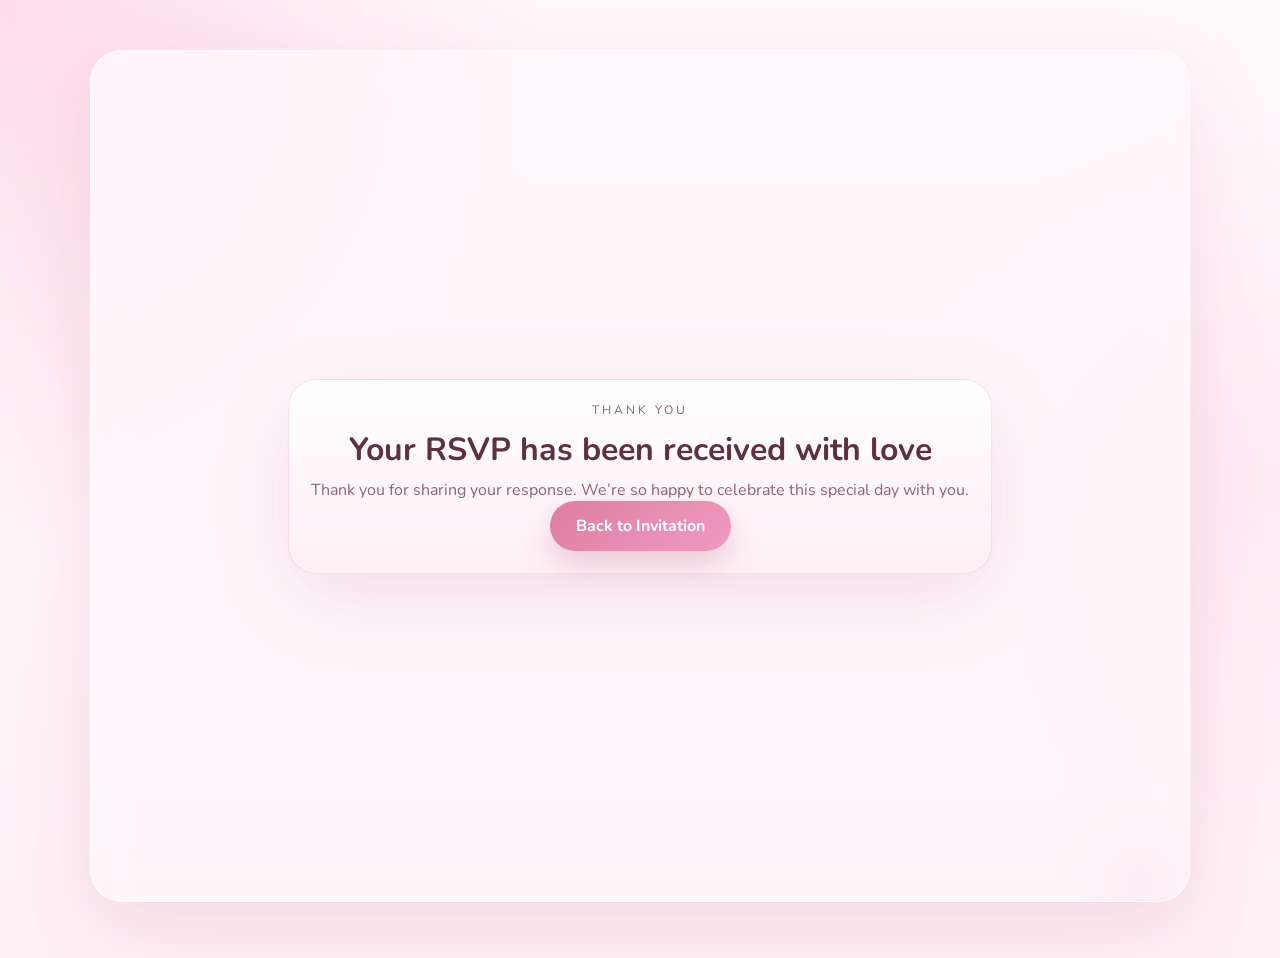
<file: success.html>
<!DOCTYPE html>
<html lang="en">
  <head>
    <meta charset="UTF-8" />
    <meta name="viewport" content="width=device-width, initial-scale=1.0" />
    <title>RSVP Received | Abhishek R & Nanditha PK</title>
    <link rel="preconnect" href="https://fonts.googleapis.com" />
    <link rel="preconnect" href="https://fonts.gstatic.com" crossorigin />
    <link
      href="https://fonts.googleapis.com/css2?family=Cormorant+Garamond:wght@400;500;600;700&family=Nunito:wght@400;500;600;700&display=swap"
      rel="stylesheet"
    />
    <link rel="stylesheet" href="styles.css" />
  </head>
  <body>
    <div class="page-shell">
      <section class="section success-shell">
        <div class="closing-card success-card">
          <p class="eyebrow">Thank You</p>
          <h2>Your RSVP has been received with love</h2>
          <p>
            Thank you for sharing your response. We’re so happy to celebrate
            this special day with you.
          </p>
          <a class="hero-button" href="/index.html#rsvp">Back to Invitation</a>
        </div>
      </section>
    </div>
  </body>
</html>
</file>
<file: styles.css>
:root {
  --bg: #fff6fa;
  --surface: rgba(255, 248, 252, 0.8);
  --surface-strong: rgba(255, 242, 248, 0.94);
  --text: #5d3143;
  --muted: #8f6173;
  --accent: #de7ea2;
  --accent-deep: #b54d77;
  --line: rgba(222, 126, 162, 0.22);
  --shadow: 0 24px 80px rgba(181, 77, 119, 0.15);
}

* {
  box-sizing: border-box;
}

html {
  scroll-behavior: smooth;
}

body {
  margin: 0;
  min-height: 100vh;
  font-family: "Nunito", sans-serif;
  color: var(--text);
  background:
    radial-gradient(circle at top left, rgba(255, 204, 225, 0.66), transparent 34%),
    radial-gradient(circle at right center, rgba(255, 228, 240, 0.62), transparent 28%),
    linear-gradient(180deg, #fffafd 0%, #fff0f6 100%);
  overflow-x: hidden;
}

body::before {
  content: "";
  position: fixed;
  inset: 0;
  pointer-events: none;
  background-image:
    linear-gradient(rgba(255, 255, 255, 0.18) 1px, transparent 1px),
    linear-gradient(90deg, rgba(255, 255, 255, 0.16) 1px, transparent 1px);
  background-size: 36px 36px;
  mask-image: linear-gradient(180deg, rgba(0, 0, 0, 0.35), transparent 85%);
}

.page-petals {
  position: fixed;
  inset: 0;
  pointer-events: none;
  overflow: hidden;
  z-index: 20;
}

.page-petal {
  position: absolute;
  top: -24px;
  width: 14px;
  height: 18px;
  border-radius: 14px 14px 14px 2px;
  background: linear-gradient(180deg, #ffdce9, #ef8fb4);
  opacity: 0.82;
  animation: pagePetalFall linear forwards;
  box-shadow: 0 2px 8px rgba(181, 77, 119, 0.14);
}

.page-petal:nth-child(3n) {
  background: linear-gradient(180deg, #fff2b0, #f4b97f);
}

.page-petal:nth-child(2n) {
  background: linear-gradient(180deg, #ffe9f2, #df7ea5);
}

.page-shell {
  width: min(1100px, calc(100% - 32px));
  margin: 0 auto;
  padding: 24px 0 56px;
}

.hero {
  position: relative;
  min-height: 92vh;
  display: grid;
  place-items: center;
  overflow: hidden;
}

.flower {
  position: absolute;
  width: 280px;
  height: 280px;
  border-radius: 50%;
  opacity: 0.34;
  pointer-events: none;
}

.flower::before,
.flower::after {
  content: "";
  position: absolute;
  inset: 0;
  border-radius: 50%;
  background:
    radial-gradient(circle at 50% 14%, rgba(255, 255, 255, 0.8), transparent 16%),
    radial-gradient(circle at 82% 42%, rgba(255, 255, 255, 0.65), transparent 16%),
    radial-gradient(circle at 68% 80%, rgba(255, 255, 255, 0.75), transparent 16%),
    radial-gradient(circle at 28% 80%, rgba(255, 255, 255, 0.72), transparent 16%),
    radial-gradient(circle at 14% 42%, rgba(255, 255, 255, 0.68), transparent 16%);
}

.flower-left {
  top: 2%;
  left: -90px;
  background: radial-gradient(circle, rgba(255, 198, 220, 0.82), transparent 70%);
}

.flower-right {
  right: -90px;
  bottom: 4%;
  background: radial-gradient(circle, rgba(255, 223, 236, 0.84), transparent 70%);
}

.hero-card,
.section,
.note-card,
.timeline-card,
.detail-card,
.rsvp-form {
  backdrop-filter: blur(18px);
  -webkit-backdrop-filter: blur(18px);
}

.hero-card {
  position: relative;
  z-index: 1;
  width: min(720px, 100%);
  padding: 56px 28px;
  border: 1px solid rgba(255, 255, 255, 0.8);
  border-radius: 36px;
  text-align: center;
  background: linear-gradient(180deg, rgba(255, 252, 254, 0.92), rgba(255, 236, 244, 0.78));
  box-shadow: var(--shadow);
  animation: rise 900ms ease-out both;
  overflow: hidden;
}

.hero-shimmer {
  position: absolute;
  inset: -20% auto auto -35%;
  width: 60%;
  height: 180%;
  background: linear-gradient(
    120deg,
    transparent 0%,
    rgba(255, 255, 255, 0.05) 28%,
    rgba(255, 255, 255, 0.3) 46%,
    transparent 64%
  );
  transform: rotate(18deg);
  animation: shimmerSweep 7.5s ease-in-out infinite;
  pointer-events: none;
}

.hero-card::after {
  content: "";
  position: absolute;
  inset: 14px;
  border: 1px solid rgba(222, 126, 162, 0.24);
  border-radius: 28px;
  pointer-events: none;
}

.hero-monogram {
  position: relative;
  z-index: 1;
  display: inline-flex;
  align-items: center;
  gap: 12px;
  margin-bottom: 18px;
  padding: 10px 20px;
  border-radius: 999px;
  border: 1px solid rgba(222, 126, 162, 0.26);
  background: rgba(255, 255, 255, 0.66);
  box-shadow: 0 10px 28px rgba(181, 77, 119, 0.1);
  font-family: "Cormorant Garamond", serif;
  font-size: 1.35rem;
  letter-spacing: 0.12em;
  color: var(--accent-deep);
}

.monogram-divider {
  color: var(--accent);
  font-size: 1rem;
}

.hero h1,
.section-heading h2,
.detail-card h3,
.timeline-card h3,
.note-card blockquote {
  font-family: "Cormorant Garamond", serif;
}

.hero h1 {
  margin: 8px 0;
  font-size: clamp(2.2rem, 5.2vw, 4.8rem);
  line-height: 1.02;
  font-weight: 600;
  white-space: normal;
  text-wrap: balance;
  overflow-wrap: anywhere;
}

.hero h1 span {
  color: var(--accent);
  font-style: italic;
}

.tagline {
  font-size: 1.1rem;
  color: var(--muted);
  margin-bottom: 14px;
}

.hero-love-note {
  max-width: 520px;
  margin: 0 auto 28px;
  color: var(--text);
  font-size: 1rem;
  line-height: 1.8;
}

.eyebrow {
  margin: 0;
  letter-spacing: 0.24em;
  text-transform: uppercase;
  font-size: 0.76rem;
  color: var(--accent-deep);
}

.hero-meta {
  display: grid;
  grid-template-columns: repeat(2, minmax(0, 1fr));
  gap: 14px;
  margin: 0 auto 30px;
  width: min(480px, 100%);
}

.hero-meta div,
.detail-card,
.timeline-card {
  padding: 18px;
  border-radius: 24px;
  border: 1px solid var(--line);
  background: rgba(255, 255, 255, 0.55);
}

.hero-meta div:last-child {
  grid-column: 1 / -1;
}

.meta-label {
  display: block;
  margin-bottom: 6px;
  font-size: 0.8rem;
  color: var(--muted);
}

.hero-button,
.rsvp-form button {
  display: inline-flex;
  align-items: center;
  justify-content: center;
  border: 0;
  border-radius: 999px;
  padding: 14px 26px;
  background: linear-gradient(135deg, var(--accent), #f09bc0);
  color: #fff;
  font-weight: 700;
  text-decoration: none;
  box-shadow: 0 12px 30px rgba(181, 77, 119, 0.26);
  transition: transform 180ms ease, box-shadow 180ms ease;
}

.rsvp-form button:disabled {
  cursor: wait;
  opacity: 0.72;
  transform: none;
  box-shadow: 0 8px 18px rgba(181, 77, 119, 0.18);
}

.hero-button:hover,
.rsvp-form button:hover {
  transform: translateY(-2px);
  box-shadow: 0 18px 36px rgba(181, 77, 119, 0.34);
}

.floating {
  position: absolute;
  border-radius: 999px;
  filter: blur(8px);
  opacity: 0.7;
}

.floating-one {
  width: 240px;
  height: 240px;
  top: 8%;
  left: -40px;
  background: rgba(255, 201, 222, 0.72);
  animation: drift 8s ease-in-out infinite;
}

.floating-two {
  width: 320px;
  height: 320px;
  right: -40px;
  bottom: 10%;
  background: rgba(255, 220, 235, 0.64);
  animation: drift 10s ease-in-out infinite reverse;
}

.section {
  margin-top: 26px;
  padding: 32px 24px;
  border-radius: 32px;
  border: 1px solid rgba(255, 255, 255, 0.72);
  background: var(--surface);
  box-shadow: var(--shadow);
  position: relative;
  overflow: hidden;
}

.section::before {
  content: "";
  position: absolute;
  inset: auto -40px -70px auto;
  width: 180px;
  height: 180px;
  border-radius: 50%;
  background: radial-gradient(circle, rgba(222, 126, 162, 0.08), transparent 68%);
  pointer-events: none;
}

.section-heading {
  margin-bottom: 18px;
}

.section-heading h2 {
  margin: 10px 0 0;
  font-size: clamp(2rem, 5vw, 3.1rem);
  line-height: 0.98;
}

.story p,
.detail-card p,
.timeline-card p,
.timeline-card span,
.closing-card p,
.rsvp-form label,
.note-card {
  color: var(--muted);
}

.promise-strip {
  display: flex;
  flex-wrap: wrap;
  gap: 12px;
  margin-top: 22px;
}

.promise-pill {
  padding: 10px 16px;
  border-radius: 999px;
  background: rgba(255, 255, 255, 0.7);
  border: 1px solid var(--line);
  color: var(--accent-deep);
  font-weight: 700;
  font-size: 0.95rem;
}


.timeline,
.details-grid {
  display: grid;
  gap: 16px;
}

.timeline {
  grid-template-columns: repeat(3, minmax(0, 1fr));
}

.details-grid {
  grid-template-columns: repeat(3, minmax(0, 1fr));
}

.timeline-day {
  margin-top: 0;
  margin-bottom: 8px;
  color: var(--accent-deep);
  font-weight: 700;
}

.timeline-card h3,
.detail-card h3,
.closing-card h2 {
  margin: 0 0 8px;
  font-size: 2rem;
  color: var(--text);
}

.closing-card {
  padding: 22px;
  border-radius: 28px;
  border: 1px solid var(--line);
  background:
    linear-gradient(180deg, rgba(255, 255, 255, 0.86), rgba(255, 238, 245, 0.84));
  box-shadow: var(--shadow);
}

.note-card {
  padding: 36px 20px;
  text-align: center;
  border-radius: 28px;
  background: linear-gradient(180deg, rgba(255, 248, 252, 0.96), rgba(255, 232, 242, 0.9));
  border: 1px solid var(--line);
}

.note-card blockquote {
  margin: 16px auto 0;
  max-width: 720px;
  font-size: clamp(1.9rem, 4vw, 3.2rem);
  line-height: 1.05;
  color: var(--accent-deep);
}

.closing-card {
  text-align: center;
}

.closing-card h2 {
  margin-top: 10px;
}

.closing-card p {
  max-width: 700px;
  margin: 0 auto;
}

.venue-card {
  display: flex;
  align-items: center;
  justify-content: space-between;
  gap: 24px;
  padding: 24px;
  border-radius: 28px;
  border: 1px solid var(--line);
  background: linear-gradient(180deg, rgba(255, 255, 255, 0.86), rgba(255, 236, 244, 0.84));
}

.venue-copy p {
  margin: 0 0 10px;
}

.venue-address {
  color: var(--accent-deep);
  font-weight: 700;
}

.venue-button {
  white-space: nowrap;
}

.map-frame-wrap {
  margin-top: 18px;
  padding: 10px;
  border-radius: 30px;
  border: 1px solid var(--line);
  background: rgba(255, 255, 255, 0.72);
  box-shadow: var(--shadow);
}

.live-map {
  display: block;
  width: 100%;
  height: 360px;
  border: 0;
  border-radius: 22px;
  overflow: hidden;
}

.map-help {
  margin: 12px 8px 4px;
  color: var(--muted);
  text-align: center;
}

.map-help a {
  color: var(--accent-deep);
  font-weight: 700;
}

.rsvp-form {
  display: grid;
  gap: 16px;
  padding: 24px;
  border-radius: 28px;
  background: var(--surface-strong);
  border: 1px solid var(--line);
}

.rsvp-form label {
  display: grid;
  gap: 8px;
  font-weight: 700;
}

.rsvp-form input,
.rsvp-form select,
.rsvp-form textarea {
  width: 100%;
  border: 1px solid rgba(181, 138, 47, 0.28);
  border-radius: 18px;
  padding: 14px 16px;
  background: rgba(255, 255, 255, 0.9);
  color: var(--text);
  font: inherit;
}

.rsvp-form textarea {
  resize: vertical;
}

.form-message {
  min-height: 24px;
  margin: 16px 8px 0;
  text-align: center;
  color: var(--accent-deep);
  font-weight: 700;
}

.bot-field {
  display: none;
}

.success-shell {
  min-height: calc(100vh - 48px);
  display: grid;
  place-items: center;
}

.success-card {
  max-width: 720px;
}

@keyframes rise {
  from {
    opacity: 0;
    transform: translateY(28px) scale(0.98);
  }
  to {
    opacity: 1;
    transform: translateY(0) scale(1);
  }
}

@keyframes drift {
  0%,
  100% {
    transform: translate3d(0, 0, 0);
  }
  50% {
    transform: translate3d(0, -16px, 0);
  }
}

@keyframes pagePetalFall {
  0% {
    transform: translate3d(0, -20px, 0) rotate(0deg);
    opacity: 0;
  }
  10% {
    opacity: 0.9;
  }
  100% {
    transform: translate3d(var(--petal-drift, 0), 108vh, 0) rotate(360deg);
    opacity: 0;
  }
}

@keyframes shimmerSweep {
  0%,
  100% {
    transform: translate3d(-10%, 0, 0) rotate(18deg);
    opacity: 0.4;
  }
  50% {
    transform: translate3d(120%, 0, 0) rotate(18deg);
    opacity: 0.95;
  }
}

@media (max-width: 820px) {
  .hero {
    min-height: auto;
    padding: 32px 0 8px;
  }

  .hero-meta,
  .timeline,
  .details-grid {
    grid-template-columns: 1fr;
  }

  .venue-card {
    flex-direction: column;
    align-items: flex-start;
  }

  .hero-card {
    padding: 34px 16px;
    border-radius: 28px;
  }

  .hero-shimmer {
    width: 82%;
    opacity: 0.75;
  }

  .hero-monogram {
    gap: 10px;
    margin-bottom: 14px;
    padding: 8px 16px;
    font-size: 1.1rem;
  }

  .hero h1 {
    font-size: clamp(1.95rem, 8.2vw, 3rem);
    white-space: normal;
    line-height: 1.06;
  }

  .hero-love-note,
  .tagline {
    font-size: 0.98rem;
  }

  .eyebrow {
    letter-spacing: 0.18em;
    font-size: 0.68rem;
  }

  .section {
    padding: 24px 16px;
    border-radius: 24px;
  }

  .section-heading h2 {
    font-size: clamp(1.7rem, 7vw, 2.3rem);
  }

  .timeline-card h3,
  .detail-card h3,
  .closing-card h2 {
    font-size: 1.65rem;
  }

  .hero-meta div,
  .timeline-card,
  .detail-card,
  .closing-card,
  .venue-card,
  .rsvp-form,
  .note-card {
    padding: 18px 14px;
    border-radius: 22px;
  }

  .promise-strip {
    gap: 10px;
  }

  .promise-pill {
    width: 100%;
    justify-content: center;
    text-align: center;
  }

  .live-map {
    height: 280px;
  }

  .hero-button,
  .rsvp-form button,
  .venue-button {
    width: 100%;
  }

  .venue-button {
    text-align: center;
  }

  .rsvp-form input,
  .rsvp-form select,
  .rsvp-form textarea {
    padding: 13px 14px;
  }
}
</file>
